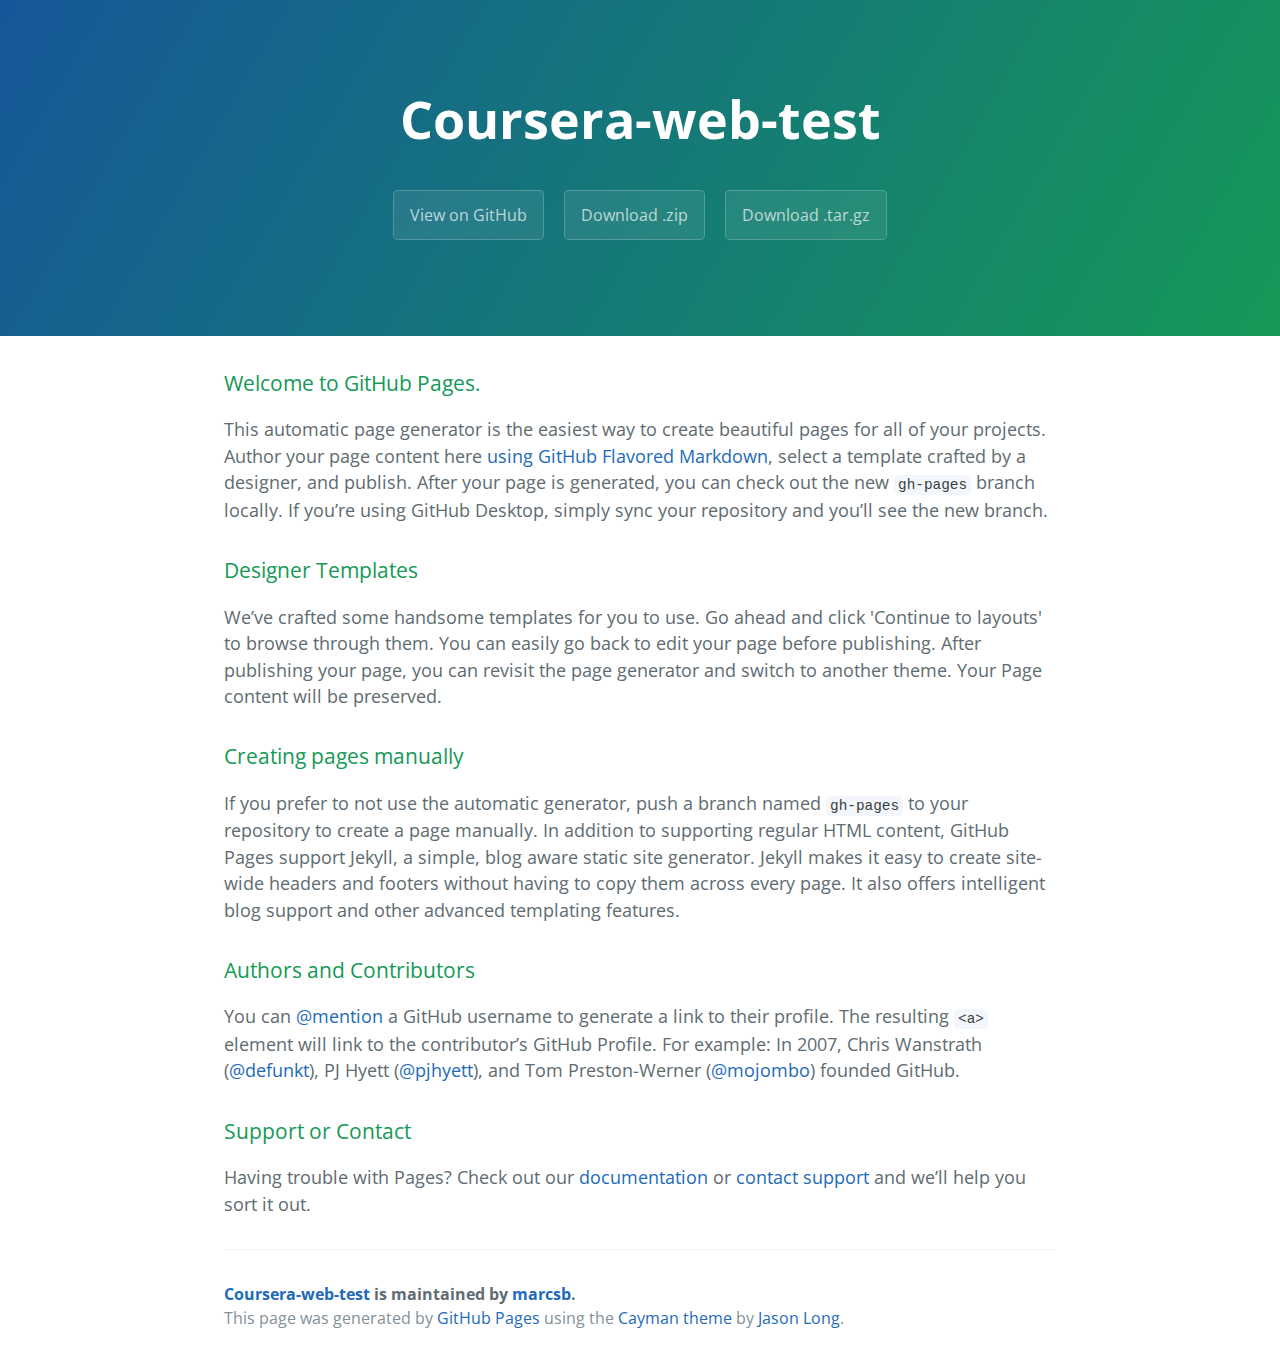
<file: index.html>
<!DOCTYPE html>
<html lang="en-us">
  <head>
    <meta charset="UTF-8">
    <title>Coursera-web-test by marcsb</title>
    <meta name="viewport" content="width=device-width, initial-scale=1">
    <link rel="stylesheet" type="text/css" href="stylesheets/normalize.css" media="screen">
    <link href='https://fonts.googleapis.com/css?family=Open+Sans:400,700' rel='stylesheet' type='text/css'>
    <link rel="stylesheet" type="text/css" href="stylesheets/stylesheet.css" media="screen">
    <link rel="stylesheet" type="text/css" href="stylesheets/github-light.css" media="screen">
  </head>
  <body>
    <section class="page-header">
      <h1 class="project-name">Coursera-web-test</h1>
      <h2 class="project-tagline"></h2>
      <a href="https://github.com/marcsb/Coursera-Web-Test" class="btn">View on GitHub</a>
      <a href="https://github.com/marcsb/Coursera-Web-Test/zipball/master" class="btn">Download .zip</a>
      <a href="https://github.com/marcsb/Coursera-Web-Test/tarball/master" class="btn">Download .tar.gz</a>
    </section>

    <section class="main-content">
      <h3>
<a id="welcome-to-github-pages" class="anchor" href="#welcome-to-github-pages" aria-hidden="true"><span aria-hidden="true" class="octicon octicon-link"></span></a>Welcome to GitHub Pages.</h3>

<p>This automatic page generator is the easiest way to create beautiful pages for all of your projects. Author your page content here <a href="https://guides.github.com/features/mastering-markdown/">using GitHub Flavored Markdown</a>, select a template crafted by a designer, and publish. After your page is generated, you can check out the new <code>gh-pages</code> branch locally. If you’re using GitHub Desktop, simply sync your repository and you’ll see the new branch.</p>

<h3>
<a id="designer-templates" class="anchor" href="#designer-templates" aria-hidden="true"><span aria-hidden="true" class="octicon octicon-link"></span></a>Designer Templates</h3>

<p>We’ve crafted some handsome templates for you to use. Go ahead and click 'Continue to layouts' to browse through them. You can easily go back to edit your page before publishing. After publishing your page, you can revisit the page generator and switch to another theme. Your Page content will be preserved.</p>

<h3>
<a id="creating-pages-manually" class="anchor" href="#creating-pages-manually" aria-hidden="true"><span aria-hidden="true" class="octicon octicon-link"></span></a>Creating pages manually</h3>

<p>If you prefer to not use the automatic generator, push a branch named <code>gh-pages</code> to your repository to create a page manually. In addition to supporting regular HTML content, GitHub Pages support Jekyll, a simple, blog aware static site generator. Jekyll makes it easy to create site-wide headers and footers without having to copy them across every page. It also offers intelligent blog support and other advanced templating features.</p>

<h3>
<a id="authors-and-contributors" class="anchor" href="#authors-and-contributors" aria-hidden="true"><span aria-hidden="true" class="octicon octicon-link"></span></a>Authors and Contributors</h3>

<p>You can <a href="https://help.github.com/articles/basic-writing-and-formatting-syntax/#mentioning-users-and-teams" class="user-mention">@mention</a> a GitHub username to generate a link to their profile. The resulting <code>&lt;a&gt;</code> element will link to the contributor’s GitHub Profile. For example: In 2007, Chris Wanstrath (<a href="https://github.com/defunkt" class="user-mention">@defunkt</a>), PJ Hyett (<a href="https://github.com/pjhyett" class="user-mention">@pjhyett</a>), and Tom Preston-Werner (<a href="https://github.com/mojombo" class="user-mention">@mojombo</a>) founded GitHub.</p>

<h3>
<a id="support-or-contact" class="anchor" href="#support-or-contact" aria-hidden="true"><span aria-hidden="true" class="octicon octicon-link"></span></a>Support or Contact</h3>

<p>Having trouble with Pages? Check out our <a href="https://help.github.com/pages">documentation</a> or <a href="https://github.com/contact">contact support</a> and we’ll help you sort it out.</p>

      <footer class="site-footer">
        <span class="site-footer-owner"><a href="https://github.com/marcsb/Coursera-Web-Test">Coursera-web-test</a> is maintained by <a href="https://github.com/marcsb">marcsb</a>.</span>

        <span class="site-footer-credits">This page was generated by <a href="https://pages.github.com">GitHub Pages</a> using the <a href="https://github.com/jasonlong/cayman-theme">Cayman theme</a> by <a href="https://twitter.com/jasonlong">Jason Long</a>.</span>
      </footer>

    </section>

  
  </body>
</html>
</file>
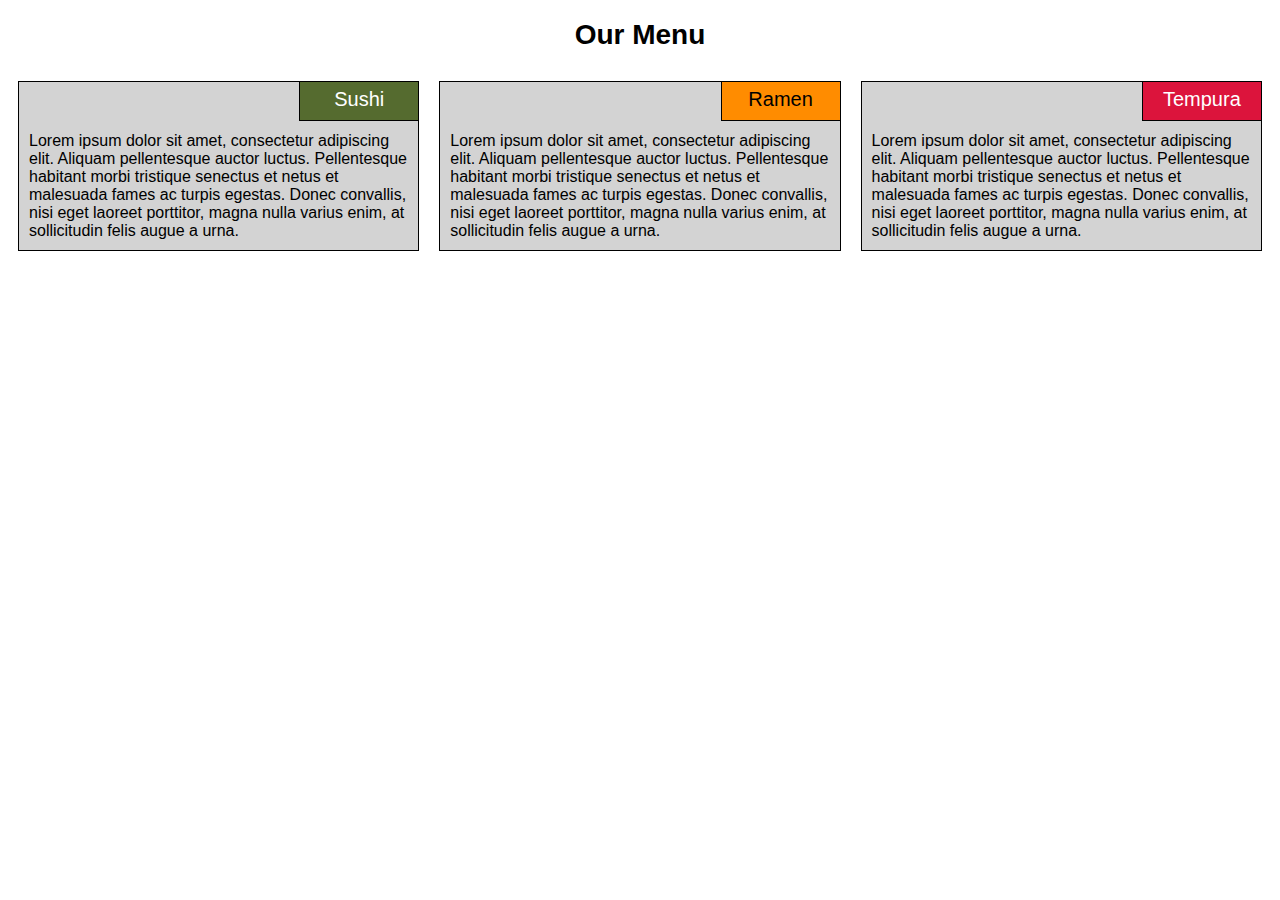
<file: Module-2-Assignment/index.html>
<!DOCTYPE html>
<html>
<head>
<meta charset="utf-8">
<title>Cousera Module 2 Assignment</title>
<link rel="stylesheet" type="text/css" media="screen" href="css/style.css">
</head>
<body>
  <h1>Our Menu</h1>

  <div class="row">
    <div class="col-lg col-md-1 col-sm">
      <p class="itemlabel itemlabelsushi">Sushi</p>
      <p class="item">Lorem ipsum dolor sit amet, consectetur adipiscing elit. Aliquam pellentesque auctor luctus. Pellentesque habitant morbi tristique senectus et netus et malesuada fames ac turpis egestas. Donec convallis, nisi eget laoreet porttitor, magna nulla varius enim, at sollicitudin felis augue a urna. 
      </p>
    </div>
    <div class="col-lg col-md-1 col-sm">
      <p class="itemlabel itemlabelramen">Ramen</p>
      <p class="item">Lorem ipsum dolor sit amet, consectetur adipiscing elit. Aliquam pellentesque auctor luctus. Pellentesque habitant morbi tristique senectus et netus et malesuada fames ac turpis egestas. Donec convallis, nisi eget laoreet porttitor, magna nulla varius enim, at sollicitudin felis augue a urna. 
      </p>
    </div>
    <div class="col-lg col-md-2 col-sm">
      <p class="itemlabel itemlabeltempura">Tempura</p>
      <p class="item">Lorem ipsum dolor sit amet, consectetur adipiscing elit. Aliquam pellentesque auctor luctus. Pellentesque habitant morbi tristique senectus et netus et malesuada fames ac turpis egestas. Donec convallis, nisi eget laoreet porttitor, magna nulla varius enim, at sollicitudin felis augue a urna. 
      </p>
    </div>
  </div>

</body>
</html>
</file>
<file: stylesheets/stylesheet.css>
* {
  box-sizing: border-box; }

body {
  padding: 0;
  margin: 0;
  font-family: "Open Sans", "Helvetica Neue", Helvetica, Arial, sans-serif;
  font-size: 16px;
  line-height: 1.5;
  color: #606c71; }

a {
  color: #1e6bb8;
  text-decoration: none; }
  a:hover {
    text-decoration: underline; }

.btn {
  display: inline-block;
  margin-bottom: 1rem;
  color: rgba(255, 255, 255, 0.7);
  background-color: rgba(255, 255, 255, 0.08);
  border-color: rgba(255, 255, 255, 0.2);
  border-style: solid;
  border-width: 1px;
  border-radius: 0.3rem;
  transition: color 0.2s, background-color 0.2s, border-color 0.2s; }
  .btn + .btn {
    margin-left: 1rem; }

.btn:hover {
  color: rgba(255, 255, 255, 0.8);
  text-decoration: none;
  background-color: rgba(255, 255, 255, 0.2);
  border-color: rgba(255, 255, 255, 0.3); }

@media screen and (min-width: 64em) {
  .btn {
    padding: 0.75rem 1rem; } }

@media screen and (min-width: 42em) and (max-width: 64em) {
  .btn {
    padding: 0.6rem 0.9rem;
    font-size: 0.9rem; } }

@media screen and (max-width: 42em) {
  .btn {
    display: block;
    width: 100%;
    padding: 0.75rem;
    font-size: 0.9rem; }
    .btn + .btn {
      margin-top: 1rem;
      margin-left: 0; } }

.page-header {
  color: #fff;
  text-align: center;
  background-color: #159957;
  background-image: linear-gradient(120deg, #155799, #159957); }

@media screen and (min-width: 64em) {
  .page-header {
    padding: 5rem 6rem; } }

@media screen and (min-width: 42em) and (max-width: 64em) {
  .page-header {
    padding: 3rem 4rem; } }

@media screen and (max-width: 42em) {
  .page-header {
    padding: 2rem 1rem; } }

.project-name {
  margin-top: 0;
  margin-bottom: 0.1rem; }

@media screen and (min-width: 64em) {
  .project-name {
    font-size: 3.25rem; } }

@media screen and (min-width: 42em) and (max-width: 64em) {
  .project-name {
    font-size: 2.25rem; } }

@media screen and (max-width: 42em) {
  .project-name {
    font-size: 1.75rem; } }

.project-tagline {
  margin-bottom: 2rem;
  font-weight: normal;
  opacity: 0.7; }

@media screen and (min-width: 64em) {
  .project-tagline {
    font-size: 1.25rem; } }

@media screen and (min-width: 42em) and (max-width: 64em) {
  .project-tagline {
    font-size: 1.15rem; } }

@media screen and (max-width: 42em) {
  .project-tagline {
    font-size: 1rem; } }

.main-content :first-child {
  margin-top: 0; }
.main-content img {
  max-width: 100%; }
.main-content h1, .main-content h2, .main-content h3, .main-content h4, .main-content h5, .main-content h6 {
  margin-top: 2rem;
  margin-bottom: 1rem;
  font-weight: normal;
  color: #159957; }
.main-content p {
  margin-bottom: 1em; }
.main-content code {
  padding: 2px 4px;
  font-family: Consolas, "Liberation Mono", Menlo, Courier, monospace;
  font-size: 0.9rem;
  color: #383e41;
  background-color: #f3f6fa;
  border-radius: 0.3rem; }
.main-content pre {
  padding: 0.8rem;
  margin-top: 0;
  margin-bottom: 1rem;
  font: 1rem Consolas, "Liberation Mono", Menlo, Courier, monospace;
  color: #567482;
  word-wrap: normal;
  background-color: #f3f6fa;
  border: solid 1px #dce6f0;
  border-radius: 0.3rem; }
  .main-content pre > code {
    padding: 0;
    margin: 0;
    font-size: 0.9rem;
    color: #567482;
    word-break: normal;
    white-space: pre;
    background: transparent;
    border: 0; }
.main-content .highlight {
  margin-bottom: 1rem; }
  .main-content .highlight pre {
    margin-bottom: 0;
    word-break: normal; }
.main-content .highlight pre, .main-content pre {
  padding: 0.8rem;
  overflow: auto;
  font-size: 0.9rem;
  line-height: 1.45;
  border-radius: 0.3rem; }
.main-content pre code, .main-content pre tt {
  display: inline;
  max-width: initial;
  padding: 0;
  margin: 0;
  overflow: initial;
  line-height: inherit;
  word-wrap: normal;
  background-color: transparent;
  border: 0; }
  .main-content pre code:before, .main-content pre code:after, .main-content pre tt:before, .main-content pre tt:after {
    content: normal; }
.main-content ul, .main-content ol {
  margin-top: 0; }
.main-content blockquote {
  padding: 0 1rem;
  margin-left: 0;
  color: #819198;
  border-left: 0.3rem solid #dce6f0; }
  .main-content blockquote > :first-child {
    margin-top: 0; }
  .main-content blockquote > :last-child {
    margin-bottom: 0; }
.main-content table {
  display: block;
  width: 100%;
  overflow: auto;
  word-break: normal;
  word-break: keep-all; }
  .main-content table th {
    font-weight: bold; }
  .main-content table th, .main-content table td {
    padding: 0.5rem 1rem;
    border: 1px solid #e9ebec; }
.main-content dl {
  padding: 0; }
  .main-content dl dt {
    padding: 0;
    margin-top: 1rem;
    font-size: 1rem;
    font-weight: bold; }
  .main-content dl dd {
    padding: 0;
    margin-bottom: 1rem; }
.main-content hr {
  height: 2px;
  padding: 0;
  margin: 1rem 0;
  background-color: #eff0f1;
  border: 0; }

@media screen and (min-width: 64em) {
  .main-content {
    max-width: 64rem;
    padding: 2rem 6rem;
    margin: 0 auto;
    font-size: 1.1rem; } }

@media screen and (min-width: 42em) and (max-width: 64em) {
  .main-content {
    padding: 2rem 4rem;
    font-size: 1.1rem; } }

@media screen and (max-width: 42em) {
  .main-content {
    padding: 2rem 1rem;
    font-size: 1rem; } }

.site-footer {
  padding-top: 2rem;
  margin-top: 2rem;
  border-top: solid 1px #eff0f1; }

.site-footer-owner {
  display: block;
  font-weight: bold; }

.site-footer-credits {
  color: #819198; }

@media screen and (min-width: 64em) {
  .site-footer {
    font-size: 1rem; } }

@media screen and (min-width: 42em) and (max-width: 64em) {
  .site-footer {
    font-size: 1rem; } }

@media screen and (max-width: 42em) {
  .site-footer {
    font-size: 0.9rem; } }
</file>
<file: stylesheets/github-light.css>
/*
The MIT License (MIT)

Copyright (c) 2015 GitHub, Inc.

Permission is hereby granted, free of charge, to any person obtaining a copy
of this software and associated documentation files (the "Software"), to deal
in the Software without restriction, including without limitation the rights
to use, copy, modify, merge, publish, distribute, sublicense, and/or sell
copies of the Software, and to permit persons to whom the Software is
furnished to do so, subject to the following conditions:

The above copyright notice and this permission notice shall be included in all
copies or substantial portions of the Software.

THE SOFTWARE IS PROVIDED "AS IS", WITHOUT WARRANTY OF ANY KIND, EXPRESS OR
IMPLIED, INCLUDING BUT NOT LIMITED TO THE WARRANTIES OF MERCHANTABILITY,
FITNESS FOR A PARTICULAR PURPOSE AND NONINFRINGEMENT. IN NO EVENT SHALL THE
AUTHORS OR COPYRIGHT HOLDERS BE LIABLE FOR ANY CLAIM, DAMAGES OR OTHER
LIABILITY, WHETHER IN AN ACTION OF CONTRACT, TORT OR OTHERWISE, ARISING FROM,
OUT OF OR IN CONNECTION WITH THE SOFTWARE OR THE USE OR OTHER DEALINGS IN THE
SOFTWARE.

*/

.pl-c /* comment */ {
  color: #969896;
}

.pl-c1      /* constant, markup.raw, meta.diff.header, meta.module-reference, meta.property-name, support, support.constant, support.variable, variable.other.constant */,
.pl-s .pl-v /* string variable */ {
  color: #0086b3;
}

.pl-e  /* entity */,
.pl-en /* entity.name */ {
  color: #795da3;
}

.pl-s .pl-s1 /* string source */,
.pl-smi      /* storage.modifier.import, storage.modifier.package, storage.type.java, variable.other, variable.parameter.function */ {
  color: #333;
}

.pl-ent /* entity.name.tag */ {
  color: #63a35c;
}

.pl-k /* keyword, storage, storage.type */ {
  color: #a71d5d;
}

.pl-pds              /* punctuation.definition.string, string.regexp.character-class */,
.pl-s                /* string */,
.pl-s .pl-pse .pl-s1 /* string punctuation.section.embedded source */,
.pl-sr               /* string.regexp */,
.pl-sr .pl-cce       /* string.regexp constant.character.escape */,
.pl-sr .pl-sra       /* string.regexp string.regexp.arbitrary-repitition */,
.pl-sr .pl-sre       /* string.regexp source.ruby.embedded */ {
  color: #183691;
}

.pl-v /* variable */ {
  color: #ed6a43;
}

.pl-id /* invalid.deprecated */ {
  color: #b52a1d;
}

.pl-ii /* invalid.illegal */ {
  background-color: #b52a1d;
  color: #f8f8f8;
}

.pl-sr .pl-cce /* string.regexp constant.character.escape */ {
  color: #63a35c;
  font-weight: bold;
}

.pl-ml /* markup.list */ {
  color: #693a17;
}

.pl-mh        /* markup.heading */,
.pl-mh .pl-en /* markup.heading entity.name */,
.pl-ms        /* meta.separator */ {
  color: #1d3e81;
  font-weight: bold;
}

.pl-mq /* markup.quote */ {
  color: #008080;
}

.pl-mi /* markup.italic */ {
  color: #333;
  font-style: italic;
}

.pl-mb /* markup.bold */ {
  color: #333;
  font-weight: bold;
}

.pl-md /* markup.deleted, meta.diff.header.from-file */ {
  background-color: #ffecec;
  color: #bd2c00;
}

.pl-mi1 /* markup.inserted, meta.diff.header.to-file */ {
  background-color: #eaffea;
  color: #55a532;
}

.pl-mdr /* meta.diff.range */ {
  color: #795da3;
  font-weight: bold;
}

.pl-mo /* meta.output */ {
  color: #1d3e81;
}
</file>
<file: Module-2-Assignment/css/style.css>
/********** Base styles **********/
* {
  box-sizing: border-box;
  font-family: Arial, Helvetica, sans-serif;
}

h1 {
  margin-bottom: 30px;
  text-align: center;
  font-size: 175%;
}

.item {
  border: 1px solid black;
  background-color: lightgrey;
  color: black;
  margin-right: 10px;
  margin-left: 10px;
  margin-bottom: 20px;
  margin-top: 0;
  padding-top: 50px;
  padding-left: 10px;
  padding-right: 10px;
  padding-bottom: 10px;
}

.itemlabel{
  border: 1px solid black;
  position: absolute;
  top: -20px;
  right: 10px;
  height: 40px;
  width: 120px;
  font-size: 125%;
  text-align: center;
  padding-top: 6px;
}

.itemlabelsushi{
  background-color: darkolivegreen;
  color: white;
}

.itemlabelramen{
  background-color: darkorange;
  color: black;
}

.itemlabeltempura{
  background-color: crimson;
  color: white;
}

/* Simple Responsive Framework. */
.row {
  width: 100%;
}
/********** Laptop devices only **********/
@media (min-width: 992px) {
  .col-lg {
    float: left;
}
  .col-lg {
    width: 33.33%;
    position: relative;
  }

}
/********** Tablet devices only **********/
@media (min-width: 768px) and (max-width: 991px) {
  .col-md-1, .col-md-2 {
    float: left;
  }
  .col-md-1 {
    width: 50%;
    position: relative;
  }
  .col-md-2 {
    width: 100%;
    position: relative;
  }
}

/********** Phone devices only **********/
@media (min-width: 10px) and (max-width: 767px) {
  .col-sm{
    float: left;
  }
  .col-sm {
    width: 100%;
    position: relative;
  }

}
</file>
